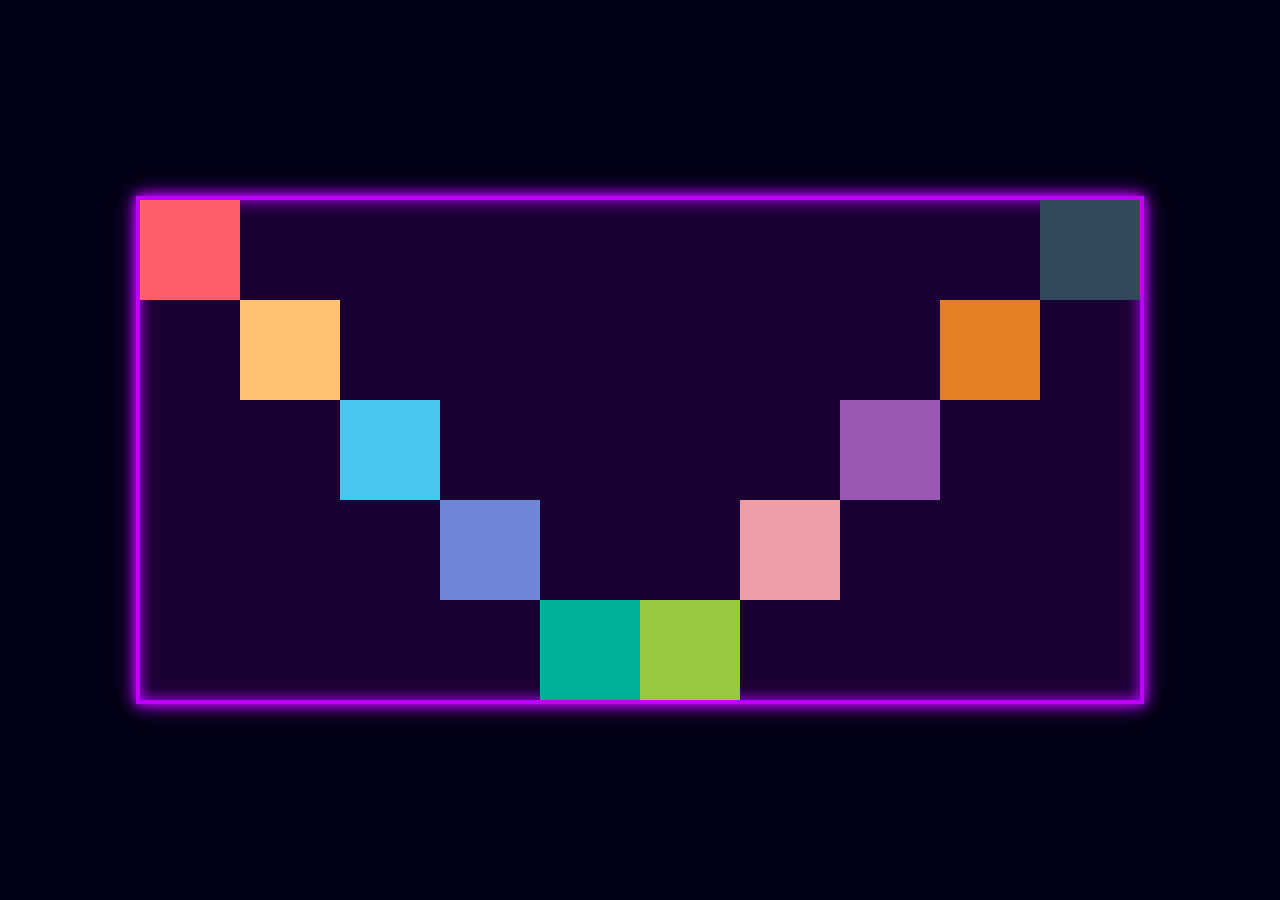
<file: Divs/index.html>
<!DOCTYPE html>
<html lang="pt-BR">

<head>
    <meta charset="UTF-8">
    <meta name="viewport" content="width=device-width, initial-scale=1.0">
    <title>Divs</title>

    <link rel="stylesheet" href="color.css">
</head>

<body>

    <div class="container">

        <div class="box b1"></div>
        <div class="box b2"></div>
        <div class="box b3"></div>
        <div class="box b4"></div>
        <div class="box b5"></div>
        <div class="box b6"></div>
        <div class="box b7"></div>
        <div class="box b8"></div>
        <div class="box b9"></div>
        <div class="box b10"></div>

    </div>

</body>

</html>
</file>
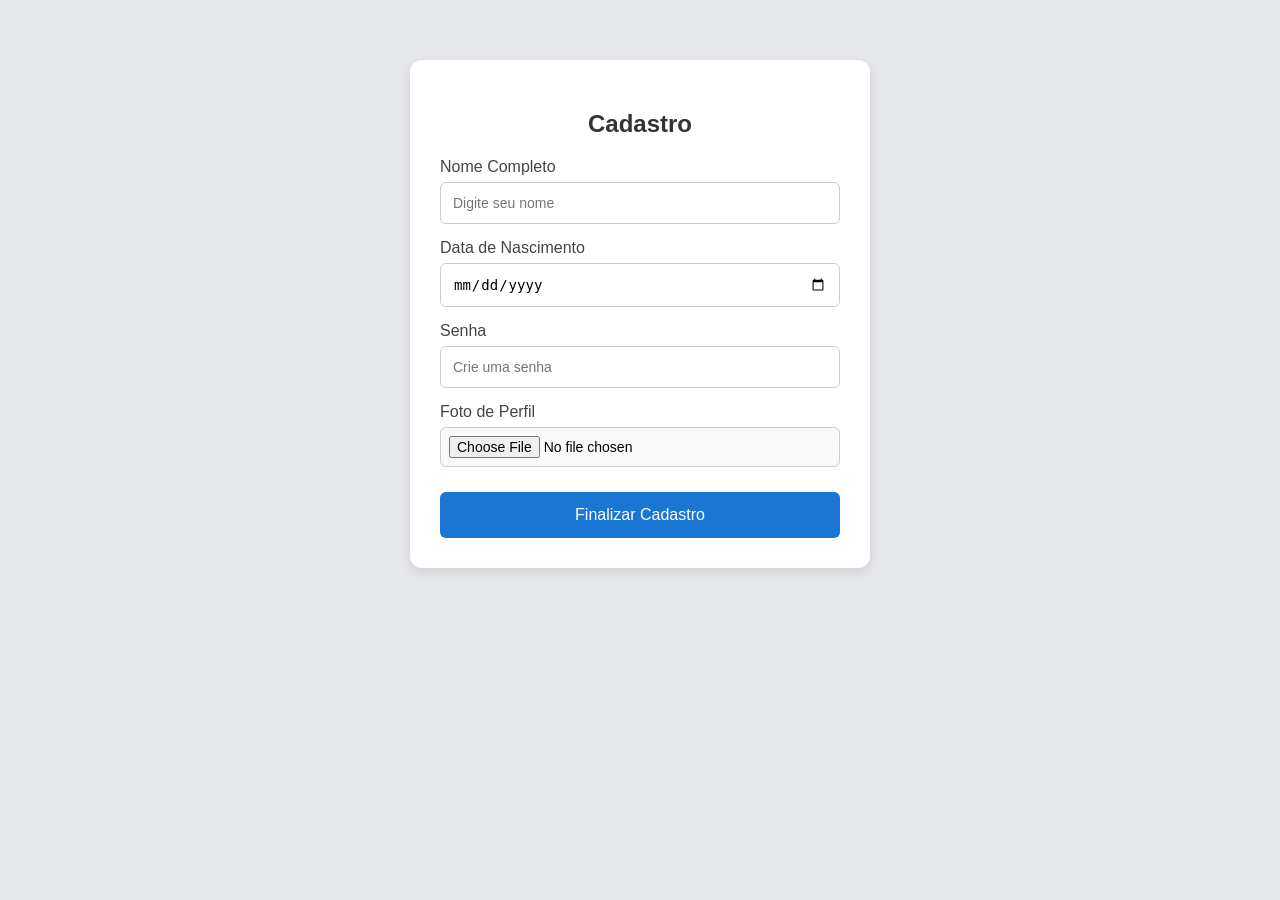
<file: Trabalho Otavio (Formulario Quaiti)/Index.html>
<!DOCTYPE html>
<html lang="pt-BR">

<head>
    <meta charset="UTF-8">
    <title>Cadastro</title>
    <link rel="stylesheet" href="Index.css">
</head>

<body>

    <form>
        <h2>Cadastro</h2>

        <label for="nome">Nome Completo</label>
        <input type="text" id="nome" name="nome" placeholder="Digite seu nome" required>

        <label for="data">Data de Nascimento</label>
        <input type="date" id="data" name="data" required>

        <label for="senha">Senha</label>
        <input type="password" id="senha" name="senha" placeholder="Crie uma senha" required>

        <label for="foto">Foto de Perfil</label>
        <input type="file" id="foto" name="foto" accept="image/*" required>

        <button type="submit">Finalizar Cadastro</button>
    </form>

</body>

</html>
</file>
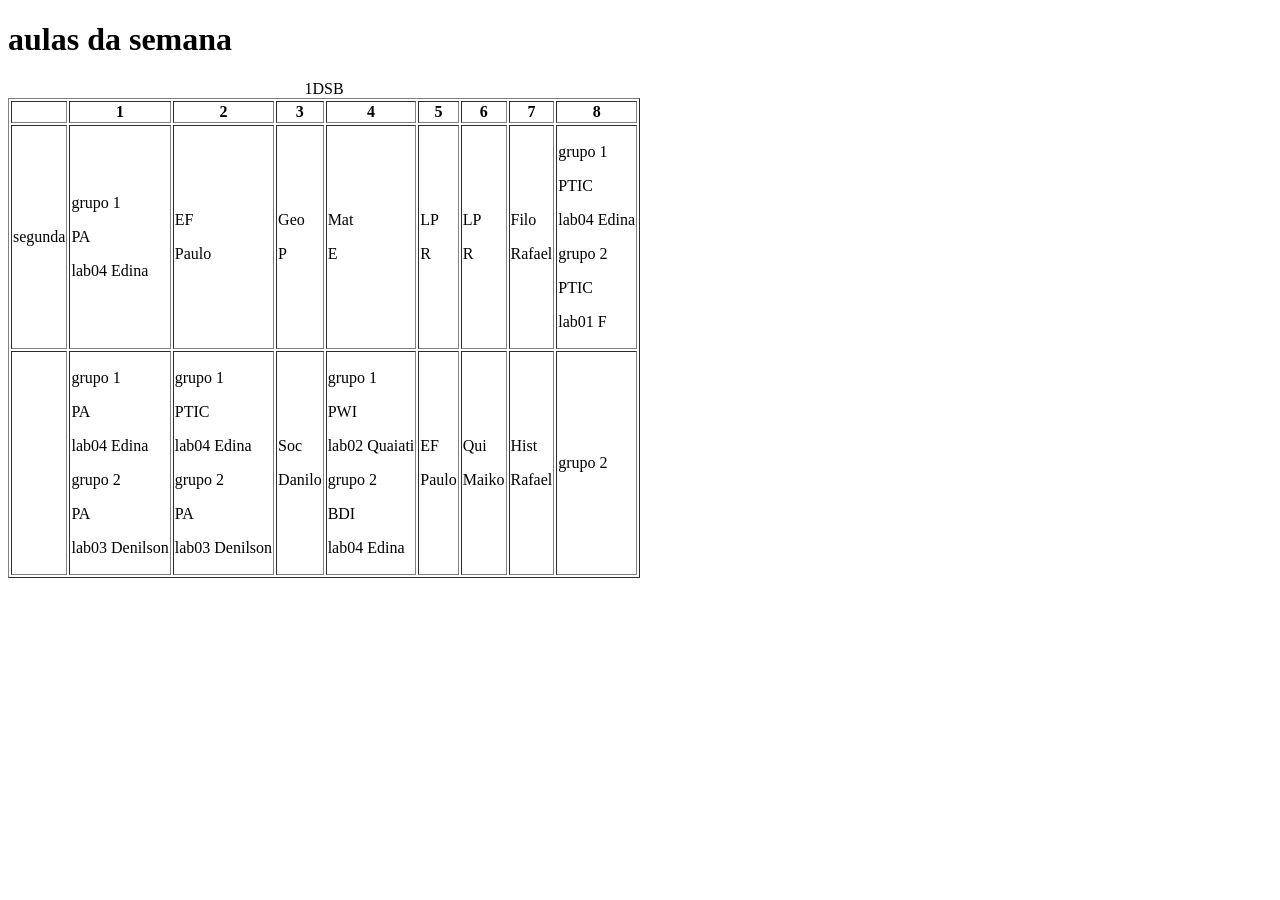
<file: coagulo.html>
<!DOCTYPE html>
<html lang="pt-br">

<head>
    <meta charset="UTF-8">
    <meta name="viewport" content="width=device-width, initial-scale=1.0">
    <title>Tabela dos dias de aula na semana</title>
</head>

<body>
    <h1>aulas da semana</h1>
    <table border="1" aria-rowspan="2">
        <tbody>
            <caption>1DSB</caption>
            <tr>
                <th> </th>
                <th>1</th>
                <th>2</th>
                <th>3</th>
                <th>4</th>
                <th>5</th>
                <th>6</th>
                <th>7</th>
                <th>8</th>
            </tr>
            <tr>
                <td>segunda</td>
                <td>
                    <p>grupo 1</p>
                    <p>PA</p>
                    <p>lab04 Edina</p>
                </td>
                <td>
                    <p>EF</p>
                    <p>Paulo</p>
                </td>
                <td>
                    <p>Geo</p>
                    <p>P</p>
                </td>
                <td>
                    <p>Mat</p>
                    <p>E</p>
                </td>
                <td>
                    <p>LP</p>
                    <p>R</p>
                </td>
                <td>
                    <p>LP</p>
                    <p>R</p>
                </td>
                <td>
                    <p>Filo</p>
                    <p>Rafael</p>
                </td>
                <td>
                    <p>grupo 1</p>
                    <p>PTIC</p>
                    <p> lab04 Edina</p>
                    <p>grupo 2</p>
                    <p>PTIC</p>
                    <p>lab01 F</p>
                </td>
            </tr>
            <tr>
            <td></td>
            <td>
                <p>grupo 1</p>
                <p>PA</p>
                <p>lab04 Edina</p>
                <p>grupo 2</p>
                <p>PA</p>
                <p>lab03 Denilson</p>
            </td>
            <td>
                <p>grupo 1</p>
                <p>PTIC</p>
                <p>lab04 Edina</p>
                <p>grupo 2</p>
                <p>PA</p>
                <p>lab03 Denilson</p>
            </td>
            <td>
                <p>Soc</p>
                <p>Danilo</p>
            </td>
            <td>
                <p>grupo 1</p>
                <p>PWI</p>
                <p>lab02 Quaiati</p>
                <p>grupo 2</p>
                <p>BDI</p>
                <p>lab04 Edina</p>
            </td>
            <td>
                <p>EF</p>
                <p>Paulo</p>
            </td>
            <td>
                <p>Qui</p>
                <p>Maiko</p>
            </td>
            <td>
                <p>Hist</p>
                <p>Rafael</p>
            </td>
            <td>
                <p></p>
                <p>grupo 2</p>
                <p></p>
                <p></p>
            </td>
            </tr>
        </tbody>
    </table>
</body>

</html>
</file>
<file: Divs/color.css>
*{
    margin: 0;
    padding: 0;
    box-sizing: border-box;
}

body{
    height: 100vh;
    display: flex;
    justify-content: center;
    align-items: center;
    background-color: #000014;
}


.container{
    width: 1008px;
    height: 508px;
    position: relative;

 
    border: 4px solid #bf00ff;
    background-color: #1a0033;

    box-shadow:
        0 0 10px #bf00ff,
        0 0 20px #bf00ff,
        inset 0 0 15px #bf00ff;
}


.box{
    width: 100px;
    height: 100px;
    position: absolute;
}



.b1{
    background-color: rgb(255, 95, 109);
    margin-left: 0;
}

.b2{
    background-color: rgb(255, 195, 113);
    top: 100px;
    margin-left: 100px;
}

.b3{
    background-color: rgb(72, 198, 239);
    top: 200px;
    margin-left: 200px;
}

.b4{
    background-color: rgb(111, 134, 214);
    top: 300px;
    margin-left: 300px;
}



.b5{
    background-color: rgb(0, 176, 155);
    top: 400px;
    margin-left: 400px;
}

.b6{
    background-color: rgb(150, 201, 61);
    top: 400px;
    margin-left: 500px;
}



.b7{
    background-color: rgb(238, 156, 167);
    top: 300px;
    margin-left: 600px;
}

.b8{
    background-color: rgb(155, 89, 182);
    top: 200px;
    margin-left: 700px;
}

.b9{
    background-color: rgb(230, 126, 34);
    top: 100px;
    margin-left: 800px;
}

.b10{
    background-color: rgb(52, 73, 94);
    top: 0px;
    margin-left: 900px;
}
</file>
<file: Trabalho Otavio (Formulario Quaiti)/Index.css>
body {
    font-family: Arial, sans-serif;
    background-color: #e5e7eb;
    margin: 0;
}

form {
    max-width: 400px;
    margin: 60px auto;
    background-color: #ffffff;
    padding: 30px;
    border-radius: 12px;
    text-align: left;
    box-shadow: 0 4px 12px rgba(0, 0, 0, 0.1);
}

h2 {
    text-align: center;
    color: #333;
    margin-bottom: 20px;
}

label {
    display: block;
    margin-top: 15px;
    color: #444;
    font-weight: 500;
}

input {
    width: 100%;
    padding: 12px;
    margin-top: 6px;
    border: 1px solid #ccc;
    border-radius: 6px;
    font-size: 14px;
    box-sizing: border-box;
}

input[type="file"] {
    padding: 8px;
    background-color: #f9f9f9;
}

button {
    width: 100%;
    margin-top: 25px;
    padding: 14px;
    background-color: #1976d2;
    color: #fff;
    border: none;
    border-radius: 6px;
    font-size: 16px;
    cursor: pointer;
}

button:hover {
    background-color: #125aa0;
}
</file>
